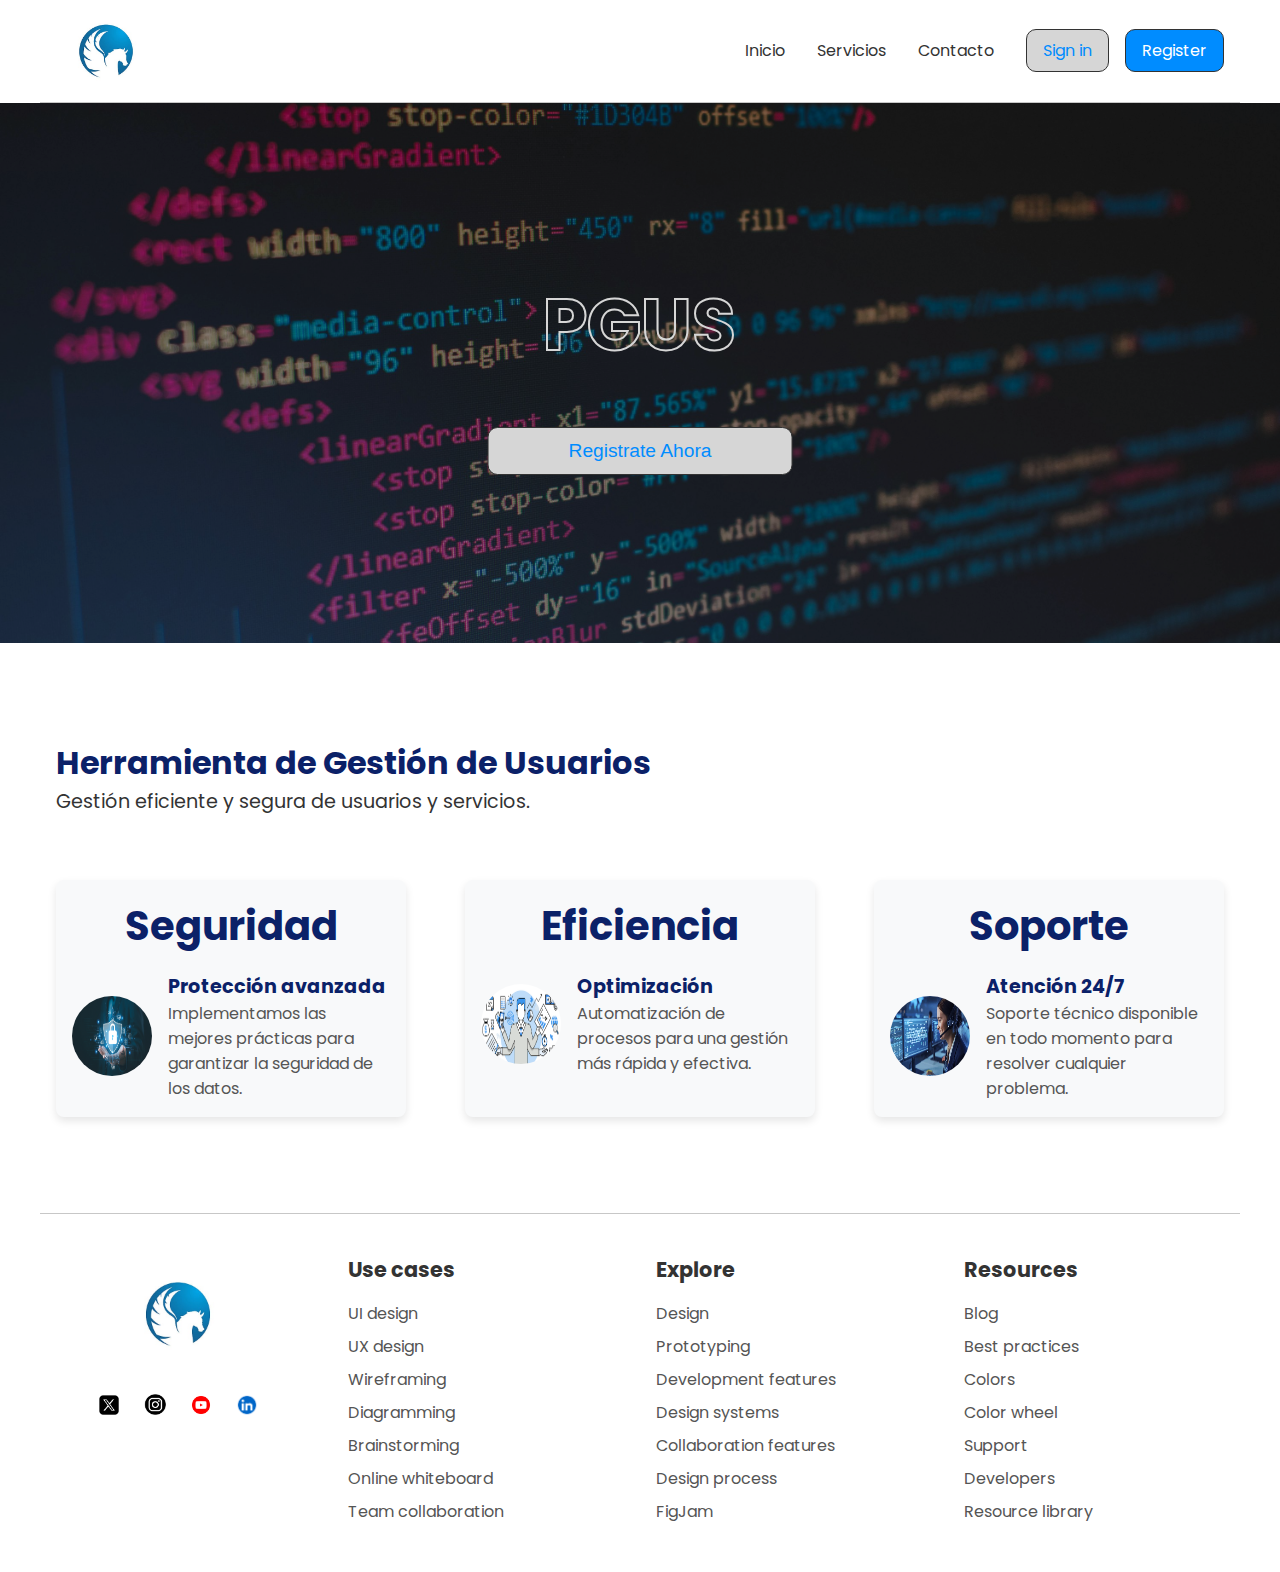
<file: index.html>
<!doctype html>
<html lang="en">
  <head>
    <meta charset="UTF-8" />
    <meta name="viewport" content="width=device-width, initial-scale=1.0" />
    <link rel="stylesheet" href="style.css" />
    <title>PGUS - Home</title>
  </head>

  <body>
    <nav>
      <div class="nav-logo">
        <a href="">
          <img src="img/pgsus.png" />
        </a>
      </div>

      <ul class="nav-links">
        <li class="link"><a href="#">Inicio</a></li>
        <li class="link"><a href="#">Servicios</a></li>
        <li class="link"><a href="views/contacto.html">Contacto</a></li>
      </ul>

      <div class="nav-btn">
        <a class="btn" href="views/login.html">Sign in</a>
        <a class="btn btn-register" href="views/registro.html">Register</a>
      </div>
    </nav>

    <header>
      <div class="portada">
        <img src="./img/portada2.jpeg" alt="Portada" />
        <div class="overlay">
          <h1 class="empresa">PGUS</h1>
          <button class="btn-registrarse" href="views/registro.html">Registrate Ahora</button>
        </div>
      </div>
    </header>

    <section class="gestion-usuarios">
      <div class="texto">
        <h2>Herramienta de Gestión de Usuarios</h2>
        <p>Gestión eficiente y segura de usuarios y servicios.</p>
      </div>

      <div class="cards-container">
        <!-- Card 1 -->
        <div class="card">
          <h3 class="card-titulo">Seguridad</h3>
          <div class="card-body">
            <img src="./img/security.jpg" alt="Seguridad" />
            <div class="card-info">
              <h4>Protección avanzada</h4>
              <p>
                Implementamos las mejores prácticas para garantizar la seguridad
                de los datos.
              </p>
            </div>
          </div>
        </div>

        <!-- Card 2 -->
        <div class="card">
          <h3 class="card-titulo">Eficiencia</h3>
          <div class="card-body">
            <img src="./img/efficiency.png" alt="Eficiencia" />
            <div class="card-info">
              <h4>Optimización</h4>
              <p>
                Automatización de procesos para una gestión más rápida y
                efectiva.
              </p>
            </div>
          </div>
        </div>

        <!-- Card 3 -->
        <div class="card">
          <h3 class="card-titulo">Soporte</h3>
          <div class="card-body">
            <img src="./img/support.webp" alt="Soporte" />
            <div class="card-info">
              <h4>Atención 24/7</h4>
              <p>
                Soporte técnico disponible en todo momento para resolver
                cualquier problema.
              </p>
            </div>
          </div>
        </div>
      </div>
    </section>

    <footer>
      <div class="footer-container">
        <!-- Primera columna: Logo y redes sociales -->
        <div class="footer-col">
          <img src="./img/pgsus.png" alt="Logo de PGUS" class="footer-logo" />
          <div class="social-icons">
            <a href="#"><img src="./img/x.webp" alt="X" /></a>
            <a href="#"><img src="./img/instagram.jpg" alt="Instagram" /></a>
            <a href="#"><img src="./img/youtube.webp" alt="YouTube" /></a>
            <a href="#"><img src="./img/linkedin.webp" alt="LinkedIn" /></a>
          </div>
        </div>

        <!-- Segunda columna: Use cases -->
        <div class="footer-col">
          <h4>Use cases</h4>
          <ul>
            <li><a href="#">UI design</a></li>
            <li><a href="#">UX design</a></li>
            <li><a href="#">Wireframing</a></li>
            <li><a href="#">Diagramming</a></li>
            <li><a href="#">Brainstorming</a></li>
            <li><a href="#">Online whiteboard</a></li>
            <li><a href="#">Team collaboration</a></li>
          </ul>
        </div>

        <!-- Tercera columna: Explore -->
        <div class="footer-col">
          <h4>Explore</h4>
          <ul>
            <li><a href="#">Design</a></li>
            <li><a href="#">Prototyping</a></li>
            <li><a href="#">Development features</a></li>
            <li><a href="#">Design systems</a></li>
            <li><a href="#">Collaboration features</a></li>
            <li><a href="#">Design process</a></li>
            <li><a href="#">FigJam</a></li>
          </ul>
        </div>

        <!-- Cuarta columna: Resources -->
        <div class="footer-col">
          <h4>Resources</h4>
          <ul>
            <li><a href="#">Blog</a></li>
            <li><a href="#">Best practices</a></li>
            <li><a href="#">Colors</a></li>
            <li><a href="#">Color wheel</a></li>
            <li><a href="#">Support</a></li>
            <li><a href="#">Developers</a></li>
            <li><a href="#">Resource library</a></li>
          </ul>
        </div>
      </div>
    </footer>
  </body>
</html>
</file>
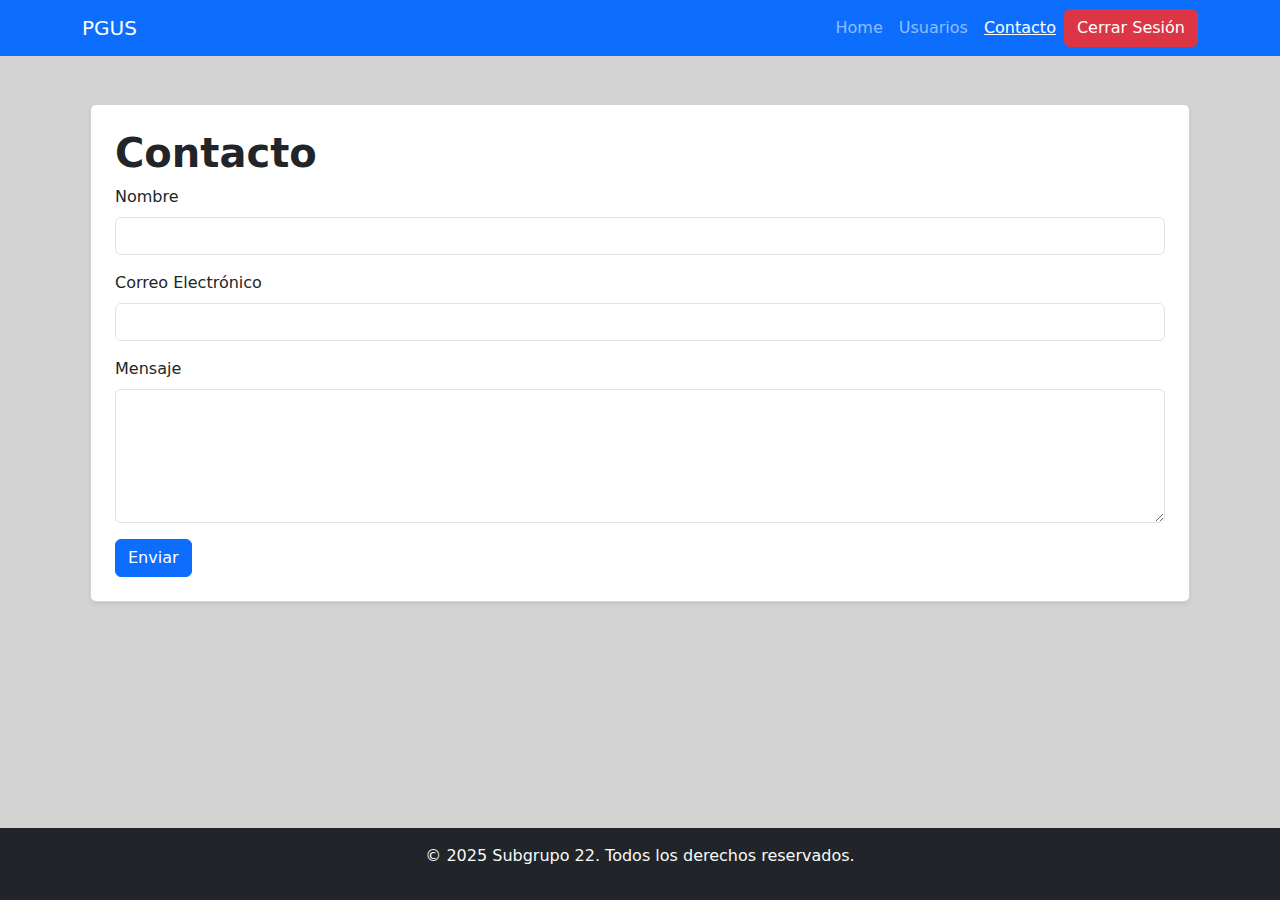
<file: views/contacto.html>
<!doctype html>
<html lang="es">
  <head>
    <meta charset="UTF-8" />
    <meta name="viewport" content="width=device-width, initial-scale=1.0" />
    <title>PGUS - Contacto</title>
    <link
      href="https://cdn.jsdelivr.net/npm/bootstrap@5.3.0/dist/css/bootstrap.min.css"
      rel="stylesheet"
    />
    <link href="styles/base.css" rel="stylesheet" />
  </head>
  <body>
    <nav class="navbar navbar-expand-lg navbar-dark bg-primary">
      <div class="container">
        <a class="navbar-brand" href="../index.html">PGUS</a>
        <div class="collapse navbar-collapse">
          <ul class="navbar-nav ms-auto">
            <li class="nav-item">
              <a class="nav-link" href="../views/dashboard.html">Home</a>
            </li>
            <li class="nav-item"><a class="nav-link" href="#">Usuarios</a></li>
            <li class="nav-item">
              <a class="nav-link selected" href="#">Contacto</a>
            </li>
          </ul>
        </div>
        <button class="btn btn-danger" onclick="cerrarSesion()">
          Cerrar Sesión
        </button>
      </div>
    </nav>

    <div class="main-container content">
      <div class="card p-4 mt-5 shadow-sm">
        <h1 class="fw-bold">Contacto</h1>
        <form>
          <div class="mb-3">
            <label class="form-label">Nombre</label>
            <input type="text" class="form-control" />
          </div>
          <div class="mb-3">
            <label class="form-label">Correo Electrónico</label>
            <input type="email" class="form-control" />
          </div>
          <div class="mb-3">
            <label class="form-label">Mensaje</label>
            <textarea class="form-control" rows="5"></textarea>
          </div>
          <button type="submit" class="btn btn-primary">Enviar</button>
        </form>
      </div>
    </div>

    <footer class="text-center py-3 bg-dark text-light">
      <p>&copy; 2025 Subgrupo 22. Todos los derechos reservados.</p>
    </footer>

    <script src="https://cdn.jsdelivr.net/npm/bootstrap@5.3.0/dist/js/bootstrap.bundle.min.js"></script>
    <script src="js/baseNav.js"></script>
  </body>
</html>
</file>
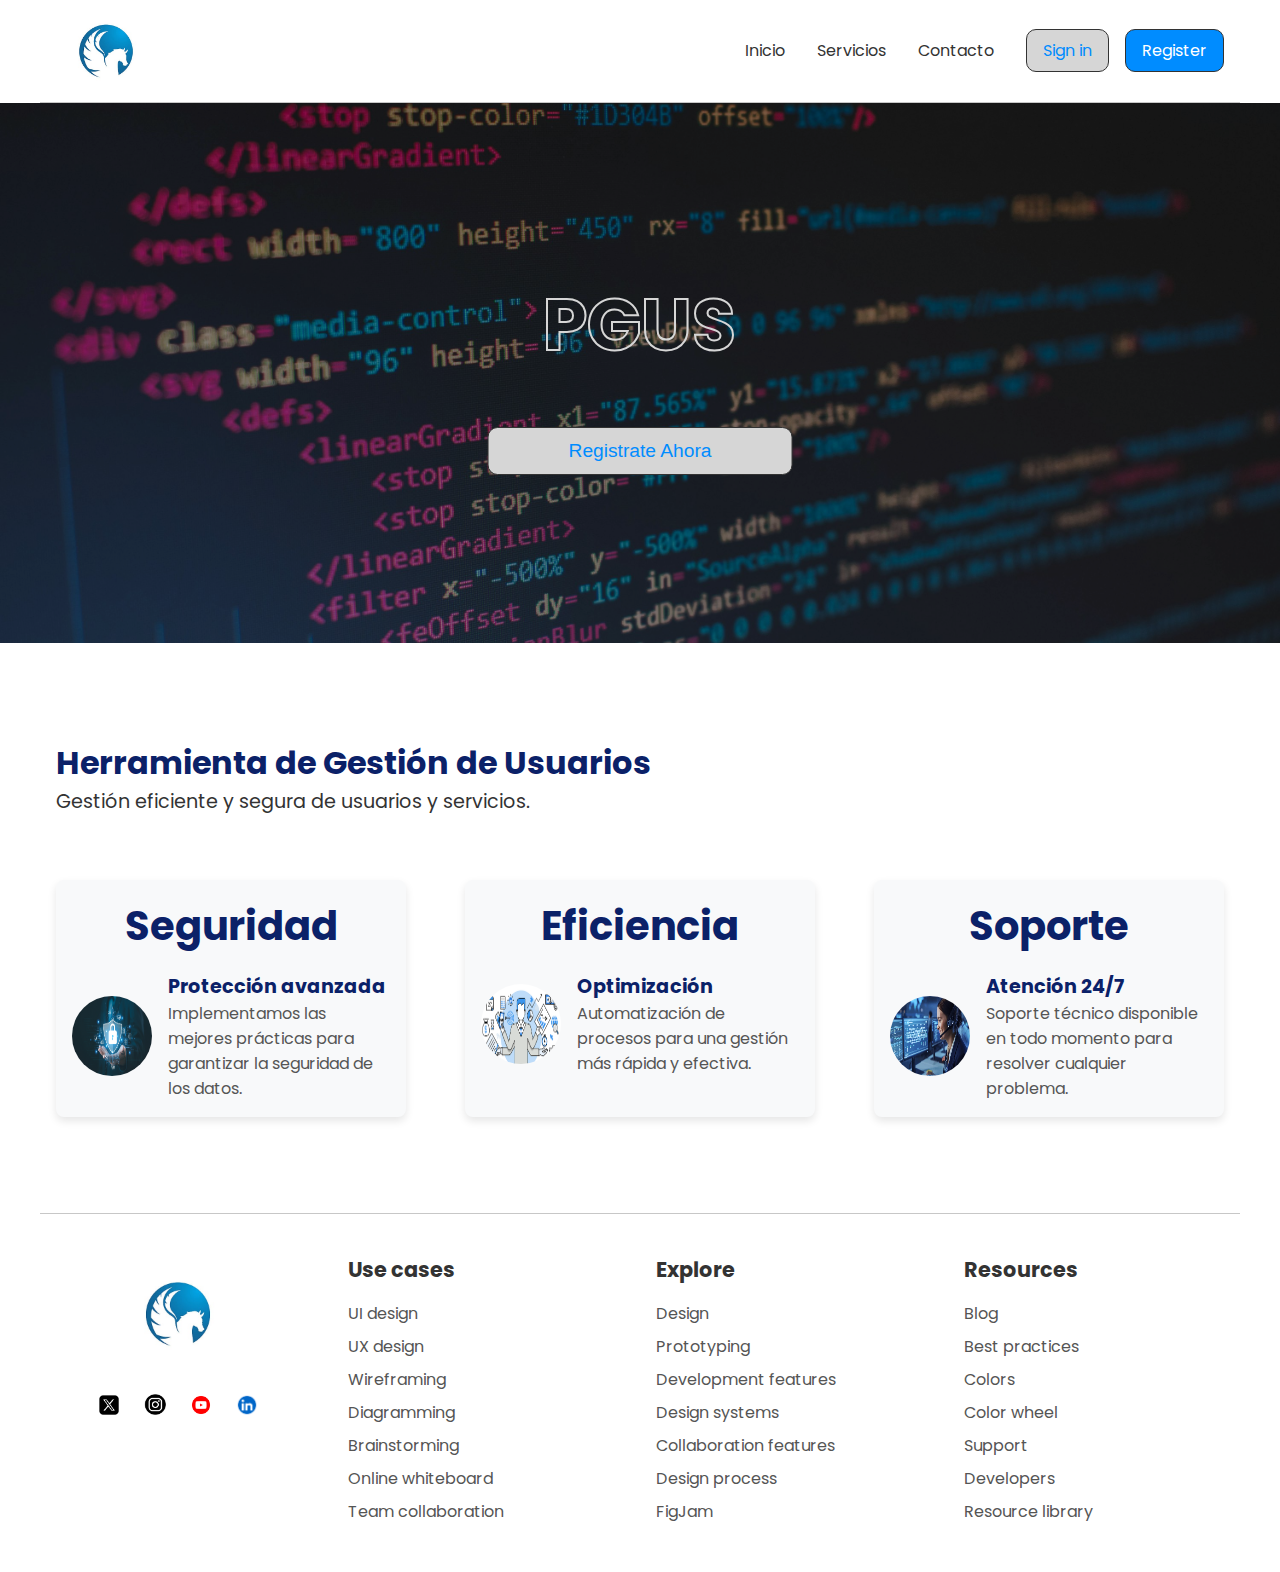
<file: views/dashboard.html>
<!doctype html>
<html lang="es">
  <head>
    <meta charset="UTF-8" />
    <meta name="viewport" content="width=device-width, initial-scale=1.0" />
    <title>PGUS - Dashboard</title>
    <link
      href="https://cdn.jsdelivr.net/npm/bootstrap@5.3.0/dist/css/bootstrap.min.css"
      rel="stylesheet"
    />
    <link href="styles/base.css" rel="stylesheet" />
  </head>
  <body>
    <nav class="navbar navbar-expand-lg navbar-dark bg-primary">
      <div class="container">
        <a class="navbar-brand" href="../index.html">PGUS</a>
        <div class="collapse navbar-collapse">
          <ul class="navbar-nav ms-auto">
            <li class="nav-item">
              <a class="nav-link selected" href="#">Home</a>
            </li>
            <li class="nav-item"><a class="nav-link" href="#">Usuarios</a></li>
            <li class="nav-item">
              <a class="nav-link" href="../views/contacto.html">Contacto</a>
            </li>
          </ul>
        </div>
        <button class="btn btn-danger" onclick="cerrarSesion()">
          Cerrar Sesión
        </button>
      </div>
    </nav>

    <div class="main-container content">
      <div class="card p-4 mt-5 shadow-sm dashboard">
        <img src="../img/pfpplaceholder.png" class="pfp" />
        <div class="content-container">
          <div class="userinfo">
            <h1 class="fw-bold">Hola, Usuario</h1>
            <p id="adminLabel">Administrador</p>
          </div>
          <div class="buttons">
            <button type="button" class="btn btn-primary">
              Visualizar usuarios registrados >
            </button>
            <button
              id="adminUserManagementBtn"
              type="button"
              class="btn btn-secondary"
            >
              Gestionar usuarios registrados >
            </button>
          </div>
        </div>
      </div>
    </div>

    <footer class="text-center py-3 bg-dark text-light">
      <p>&copy; 2025 Subgrupo 22. Todos los derechos reservados.</p>
    </footer>

    <script src="https://cdn.jsdelivr.net/npm/bootstrap@5.3.0/dist/js/bootstrap.bundle.min.js"></script>
    <script src="js/baseNav.js"></script>
    <script src="js/dashboard-userBehavior.js"></script>
  </body>
</html>
</file>
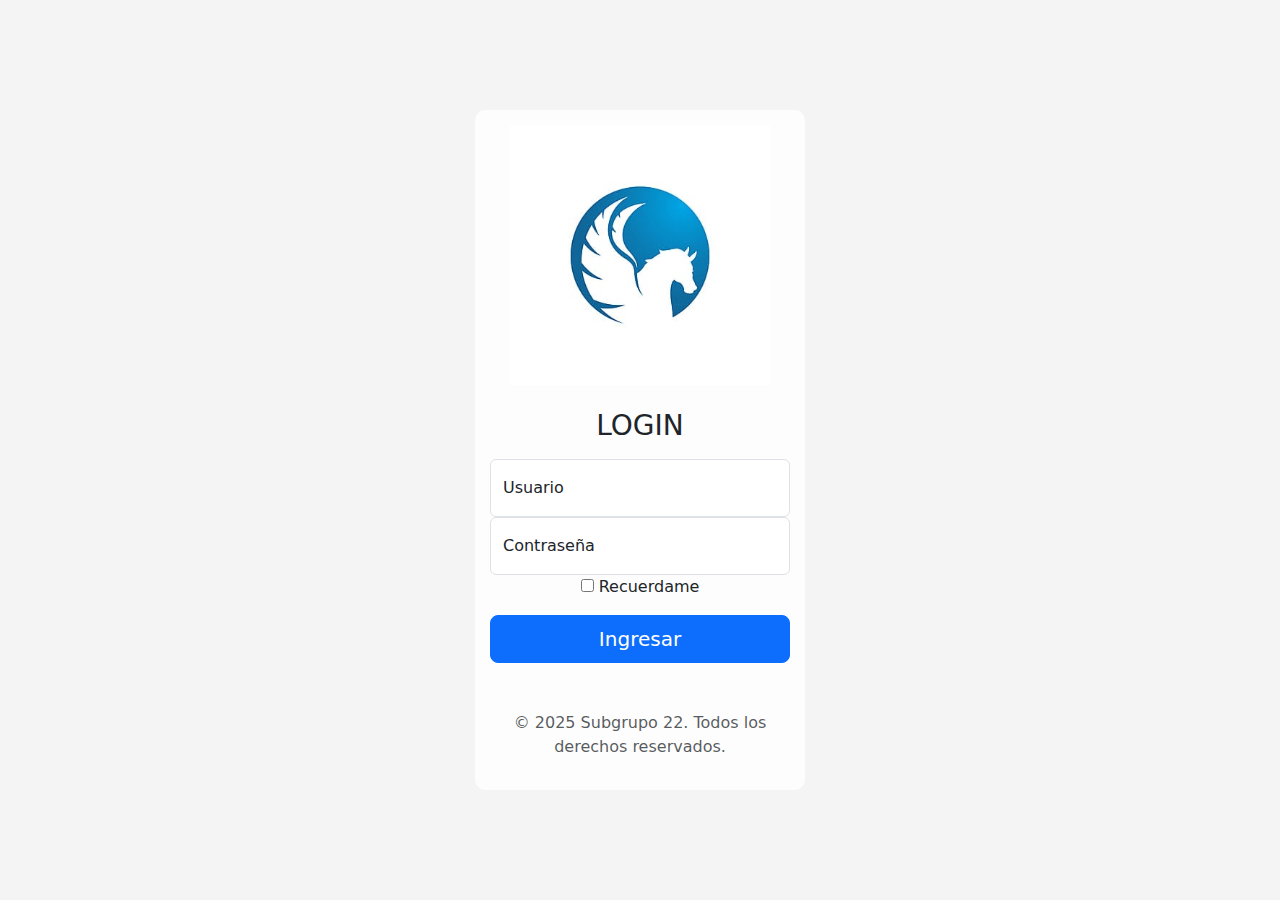
<file: views/login.html>
<!doctype html>
<html lang="es">
  <head>
    <meta charset="utf-8" />
    <meta name="viewport" content="width=device-width, initial-scale=1" />
    <meta name="description" content="" />
    <meta
      name="author"
      content="Mark Otto, Jacob Thornton, and Bootstrap contributors"
    />
    <meta name="generator" content="Hugo 0.84.0" />
    <title>PGUS - Autenticación</title>

    <!-- Bootstrap CSS -->
    <link
      href="https://cdn.jsdelivr.net/npm/bootstrap@5.3.3/dist/css/bootstrap.min.css"
      rel="stylesheet"
      integrity="sha384-QWTKZyjpPEjISv5WaRU9OFeRpok6YctnYmDr5pNlyT2bRjXh0JMhjY6hW+ALEwIH"
      crossorigin="anonymous"
    />

    <!-- Enlace correcto al CSS -->
    <link href="styles/login.css" rel="stylesheet" />
  </head>
  <body class="text-center">
    <main class="form-signin">
      <form id="form-login" action="{% url 'index' %}" method="POST">
        <!-- Logo centrado -->
        <img
          class="mb-4 d-block mx-auto"
          src="../img/pgsus.png"
          alt="Logo"
          width="260"
          height="200"
        />

        <!-- Título -->
        <h1 class="h3 mb-3 titulo-app">LOGIN</h1>

        <!-- Campo de Usuario -->
        <div class="form-floating">
          <input
            type="text"
            name="usuario"
            class="form-control"
            id="floatingInput"
            placeholder="usuario.apellido"
          />
          <label for="floatingInput">Usuario</label>
        </div>

        <!-- Campo de Contraseña -->
        <div class="form-floating">
          <input
            type="password"
            class="form-control"
            id="floatingPassword"
            placeholder="Contraseña"
          />
          <label for="floatingPassword">Contraseña</label>
        </div>

        <!-- Casilla "Recordar usuario" -->
        <div class="checkbox mb-3">
          <label>
            <input type="checkbox" value="remember-me" /> Recuerdame
          </label>
        </div>

        <!-- Mensaje de error -->
        <p id="err-msg" class="error"></p>

        <!-- Botón de Ingreso -->
        <button class="w-100 btn btn-lg btn-primary" type="submit">
          Ingresar
        </button>

        <!-- Pie de página -->
        <p class="mt-5 mb-3 text-muted">
          &copy; 2025 Subgrupo 22. Todos los derechos reservados.
        </p>
      </form>
    </main>
    <script src="js/login-login.js"></script>
    <script src="js/baseNav.js"></script>
  </body>
</html>
</file>
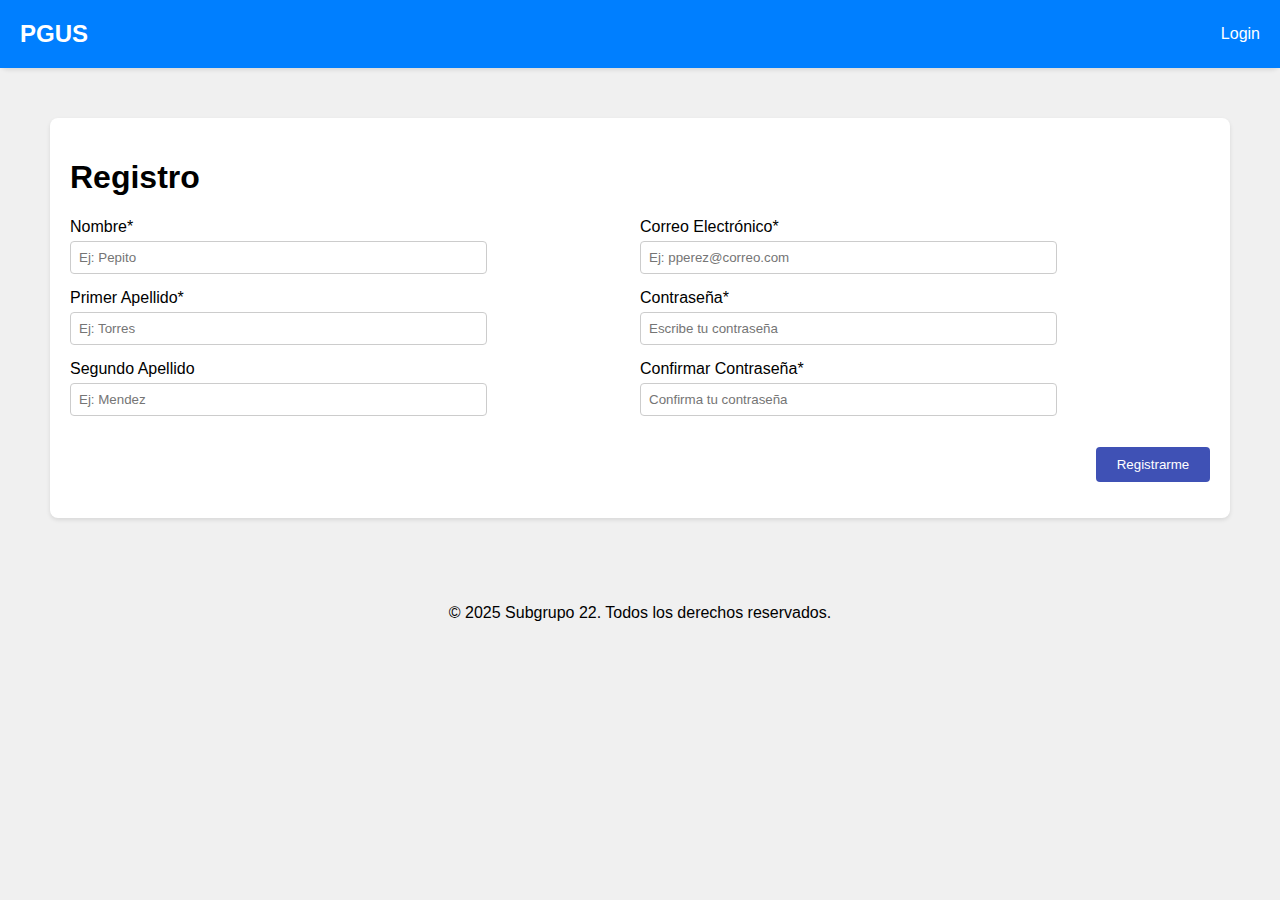
<file: views/registro.html>
<!doctype html>
<html lang="es">
  <!-- Esta etiqueta configura aspectos técnicos importantes y enlaza la presentación visual de la página -->
  <head>
    <!-- Asegura que los textos se muestren correctamente con la mayoría de los caracteres -->
    <meta charset="UTF-8" />
    <!-- Permite que la página se adapte bien a diferentes tamaños de pantalla -->
    <meta name="viewport" content="width=device-width, initial-scale=1.0" />
    <!-- Define el titulo que aparece en la pestaña del navegador -->
    <title>PGUS - Registro</title>
    <!-- Conecta un archivo CSS externo que controla el diseño visual de la página -->
    <link rel="stylesheet" href="../css/registro.css" />
  </head>
  <!-- Contenedor principal con todo el contenido visible de la pagina -->
  <body>
    <!-- Las etiquetas <div> son contenedores genéricos que se utilizan para agrupar otros elementos HTML -->
    <!-- Se define el contenedor 1 con el logo y como accion el enlace dirige a la pagina login -->
    <div class="container1">
      <div class="header">
        <div class="logo">PGUS</div>
        <div class="actions">
          <a href="login.html">Login</a>
        </div>
      </div>
    </div>
    <!-- Se define el contenedor 2 con un formulario con identificador registroForm -->
    <div class="container2">
      <div class="content">
        <h1>Registro</h1>
        <form id="registroForm">
          <!-- Se agrupan los label y su respectivo campo con su tipo, id, nombre, un texto de ejemplo y si es obligatorio -->
          <div class="form-group">
            <label for="nombre">Nombre*</label>
            <input
              type="text"
              id="nombre"
              name="nombre"
              placeholder="Ej: Pepito"
              required
            />
          </div>
          <div class="form-group">
            <label for="email">Correo Electrónico*</label>
            <input
              type="email"
              id="email"
              name="email"
              placeholder="Ej: pperez@correo.com"
              required
            />
          </div>
          <div class="form-group">
            <label for="primerApellido">Primer Apellido*</label>
            <input
              type="text"
              id="primerApellido"
              name="primerApellido"
              placeholder="Ej: Torres"
              required
            />
          </div>
          <div class="form-group">
            <label for="contrasena">Contraseña*</label>
            <input
              type="password"
              id="contrasena"
              name="contrasena"
              placeholder="Escribe tu contraseña"
              required
            />
          </div>
          <div class="form-group">
            <label for="segundoApellido">Segundo Apellido</label>
            <input
              type="text"
              id="segundoApellido"
              name="segundoApellido"
              placeholder="Ej: Mendez"
            />
          </div>
          <div class="form-group">
            <label for="confirmarContrasena">Confirmar Contraseña*</label>
            <input
              type="password"
              id="confirmarContrasena"
              name="confirmarContrasena"
              placeholder="Confirma tu contraseña"
              required
            />
          </div>
          <!-- Se define un parrafo que contiene un boton, asi mismo se asigna una clase para darle estilo -->
          <p class="block">
            <!-- Se crea un boton que envia los datos del formulario -->
            <button type="submit" class="btn">Registrarme</button>
          </p>
        </form>
      </div>
    </div>
    <!-- Contenedor para el pie de pagina -->
    <div class="footer">
      <p>&copy; 2025 Subgrupo 22. Todos los derechos reservados.</p>
    </div>
    <!-- Conecta un archivo js externo que controla las validaciones de la página -->
    <script src="js/registro-validacionesRegistro.js"></script>
    <script src="js/baseNav.js"></script>
  </body>
</html>
</file>
<file: style.css>
@import url('https://fonts.googleapis.com/css2?family=Exo:ital,wght@0,900;1,900&family=Poppins:ital,wght@0,100;0,200;0,300;0,400;0,500;0,600;0,700;0,800;0,900;1,100;1,200;1,300;1,400;1,500;1,600;1,700;1,800;1,900&display=swap');

* {
  padding: 0;
  margin: 0;
  outline: none;
  border: none;
  box-sizing: border-box;
}

body {
  font-family: 'Poppins', sans-serif;
  background-color: #ffffff;
}

img {
  width: 100%;
  display: flex;
}

a {
  text-decoration: none;
}

nav {
  max-width: 1200px;
  margin: auto;
  padding: 0.05rem 1rem;
  border-bottom: #c7c7c7 solid 0.1rem;
  display: flex;
  align-items: center;
  justify-content: space-between;
  gap: 2rem;
}

.nav-logo {
  max-width: 100px;
}

.nav-links {
  list-style: none;
  display: flex;
  align-items: center;
  margin-left: auto; /* Alinea los links a la derecha */
  gap: 2rem;
}

.link a {
  position: relative;
  padding-bottom: 0.75rem;
  color: #333;
}

.link a::after {
  content: '';
  position: absolute;
  height: 2px;
  width: 0;
  bottom: 0;
  left: 0;
  background-color: #008cff;
  transition: all 0.3s ease;
}

.link a:hover::after {
  width: 70%;
}

.nav-btn {
  display: flex;
  gap: 1rem;
  justify-content: end;
}

.btn {
  justify-items: end;
  padding: 0.5rem 1rem;
  font-size: 1rem;
  color: #fff;
  background-color: #d6d6d6;
  border: solid #333 1px;
  border-radius: 10px;
  cursor: pointer;
  transition: all 0.3s ease;
  color: #008cff;
}

.btn:hover {
  background-color: #0b2168;
  color: #fff;
}

.btn-register {
  background-color: #008cff;
  color: #ffffff;
}

header {
  width: 100%;
  position: relative;
}

/* Contenedor de la imagen */
.portada {
  position: relative;
  width: 100%;
  height: 60vh; /* Ajusta la altura de la imagen */
  overflow: hidden;
}

/* Imagen con filtro oscuro */
.portada img {
  width: 100%;
  height: 100%;
  object-fit: cover; /* Mantiene la proporción y cubre todo el espacio */
  filter: brightness(60%); /* Oscurece un poco la imagen */
}

/* Capa de superposición */
.overlay {
  position: absolute;
  top: 50%;
  left: 50%;
  transform: translate(-50%, -50%);
  text-align: center;
  color: #fff;
}

/* Nombre de la empresa */
.empresa {
  font-size: 4.5rem;
  -webkit-text-fill-color: transparent;
  -webkit-text-stroke: 2px #d6d6d6;
  margin-bottom: 3rem;
}

/* Botón de registro */
.btn-registrarse {
  border: solid 1px #333;
  padding: 0.75rem 5rem;
  font-size: 1.2rem;
  color: #008cff;
  background-color: #d6d6d6;
  border-radius: 10px;
  cursor: pointer;
  transition: background 0.3s ease;
}

.btn-registrarse:hover {
  color: #d6d6d6;
  background-color: #0b2168;
}

/* Sección de gestión de usuarios */
.gestion-usuarios {
  max-width: 1200px;
  margin: auto;
  padding: 6rem 1rem;
  border-bottom: #c7c7c7 solid 0.1rem;
}

/* Texto principal */
.texto {
  text-align: left;
  margin-bottom: 4rem;
}

.texto h2 {
  font-size: 2rem;
  font-weight: bold;
  color: #0b2168;
}

.texto p {
  font-size: 1.2rem;
  color: #333;
}

/* Contenedor de tarjetas */
.cards-container {
  display: flex;
  justify-content: space-between;
  gap: 1rem;
  flex-wrap: wrap;
}

/* Tarjeta */
.card {
  background: #f8f9fa;
  border-radius: 8px;
  box-shadow: 0 4px 8px rgba(0, 0, 0, 0.1);
  padding: 1rem;
  width: 30%;
  text-align: center;
}

/* Título grande en la tarjeta */
.card-titulo {
  font-size: 2.5rem;
  color: #0b2168;
  font-weight: bold;
  margin-bottom: 1rem;
}

/* Cuerpo de la tarjeta */
.card-body {
  display: flex;
  align-items: center;
  text-align: left;
}

/* Imagen dentro de la tarjeta */
.card-body img {
  width: 80px;
  height: 80px;
  margin-right: 1rem;
  border-radius: 50%;
}

/* Información dentro de la tarjeta */
.card-info h4 {
  font-size: 1.2rem;
  font-weight: bold;
  color: #0b2168;
}

.card-info p {
  font-size: 1rem;
  color: #555;
}

/* Estilos generales del footer */
footer {
  color: #333;
  padding: 2.5rem 1rem;
}

/* Contenedor del footer */
.footer-container {
  max-width: 1200px;
  margin: auto;
  display: flex;
  justify-content: space-between;
  gap: 2rem;
  flex-wrap: wrap;
}

/* Columnas del footer */
.footer-col {
  flex: 1;
  min-width: 220px;
  text-align: left;
}

/* Logo */
.footer-logo {
  display: block;
  margin: 0 auto 1rem auto;
  width: 120px;
}

/* Redes sociales */
.social-icons {
  display: flex;
  justify-content: center;
  gap: 1rem;
}

.social-icons img {
  width: 30px;
  transition: transform 0.3s ease;
}

.social-icons img:hover {
  transform: scale(1.2);
}

/* Títulos de las secciones */
.footer-col h4 {
  font-size: 1.3rem;
  font-weight: bold;
  margin-bottom: 1rem;
}

/* Lista de enlaces */
.footer-col ul {
  list-style: none;
  padding: 0;
}

.footer-col ul li {
  margin-bottom: 0.5rem;
}

.footer-col ul li a {
  color: #555;
  text-decoration: none;
  transition: color 0.3s ease;
}

.footer-col ul li a:hover {
  color: #008cff;
}
</file>
<file: views/styles/base.css>
body {
  display: flex;
  flex-direction: column;
  min-height: 100vh;
  color: gray;
}
/*Contenedor principal*/
.main-container {
  background-color: lightgray;
  display: flex;
  flex-direction: column;
  margin: 0;
  width: 100%;
  .card {
    max-width: 1100px;
    align-self: center;
    width: calc(100% - 100px);
    margin: 0 10px;
  }
}
.content {
  flex: 1;
}

/*Estilos de enlaces de header*/
.nav-link:hover {
  color: white;
}
.selected {
  text-decoration: underline;
  color: white;
}

/*Estilos de footer*/
footer {
  width: 100%;
}

/*Estilos de dashboard*/
.main-container {
  .dashboard {
    display: flex;
    flex-direction: row;
    flex-wrap: wrap; /* Usar wrap para permitir una vista en small breakpoint mas o menos aceptable.*/
    min-width: 256px;
    .pfp {
      margin-right: 25px;
      max-width: 360px;
      max-height: 360px;
      width: 100%;
    }
    .content-container {
      width: 100%;
      min-width: 256px;
      flex: 1;
      display: flex;
      flex-direction: column;

      .userinfo {
        flex: 1;
      }

      .buttons {
        display: flex;
        flex-direction: column;
        .btn {
          margin-top: 10px;
          max-width: 300px;
        }
      }
    }
  }
}
</file>
<file: views/styles/login.css>
.bd-placeholder-img {
  font-size: 1.125rem;
  text-anchor: middle;
  -webkit-user-select: none;
  -moz-user-select: none;
  user-select: none;
}

@media (min-width: 768px) {
  .bd-placeholder-img-lg {
    font-size: 3.5rem;
  }
}

/* Asegurar que el cuerpo ocupe toda la pantalla y todo esté centrado */
html,
body {
  height: 100%; /* Ajustar para que ocupe toda la altura de la pantalla */
  margin: 0; /* Eliminar márgenes predeterminados */
  display: flex;
  justify-content: center; /* Centrar horizontalmente */
  align-items: center; /* Centrar verticalmente */
  background-color: #f4f4f4; /* Fondo opcional */
}

.form-signin {
  width: 100%;
  max-width: 330px;
  padding: 15px;
  margin: auto;
  background-color: rgba(255, 255, 255, 0.8); /* Fondo semi-transparente */
  border-radius: 10px; /* Bordes redondeados */
  text-align: center; /* Centrar contenido dentro del formulario */
}

.form-signin h1 {
  text-align: center; /* Asegura que el título esté centrado */
  margin-bottom: 1.5rem; /* Espacio debajo del título */
}

/* Estilos adicionales para el logo */
.form-signin img {
  max-width: 100%;
  height: auto;
  margin-bottom: 2rem;
}

/* Alineación de campos de usuario y contraseña */
.form-signin .form-floating {
  text-align: left; /* Alineación a la izquierda para los campos */
}

/*Mensaje de error*/
.error {
  color: red;
}
</file>
<file: css/registro.css>
body {
  font-family: sans-serif;
  margin: 0;
  padding: 0;
  background-color: #f0f0f0;
}

.container1 {
  width: 100%;
  max-width: 2000px;
  background-color: white;
  border-radius: 8px;
  box-shadow: 0 2px 4px rgba(0, 0, 0, 0.1);
}

.container2 {
  width: auto;
  margin: 50px;
  max-width: 1800px;
  background-color: white;
  border-radius: 8px;
  box-shadow: 0 2px 4px rgba(0, 0, 0, 0.1);
}

.container2 form {
  display: grid;
  grid-template-columns: 1fr 1fr;
}

.container2 form .block {
  grid-column: 1/3;
  text-align: right;
}

.header {
  background-color: #007fff;
  color: white;
  padding: 20px;
  display: flex;
  justify-content: space-between;
  align-items: center;
}

.header .logo {
  font-size: 1.5em;
  font-weight: bold;
}

.header .actions a {
  color: white;
  text-decoration: none;
}

.content {
  padding: 20px;
}

.content h1 {
  text-align: left;
}

.form-group {
  margin-bottom: 15px;
}

.form-group label {
  display: block;
  margin-bottom: 5px;
}

.form-group input {
  width: 70%;
  padding: 8px;
  border: 1px solid #ccc;
  border-radius: 4px;
}

.botonRegistrarme {
  text-align: right;
  grid-column: 1/3;
}

.btn {
  background-color: #3f51b5;
  color: white;
  padding: 10px 10px;
  width: 10%;
  border: none;
  border-radius: 4px;
  cursor: pointer;
}

.footer {
  text-align: center;
  padding: 20px;
  background-color: #f0f0f0;
  border-bottom-left-radius: 8px;
  border-bottom-right-radius: 8px;
}
</file>
